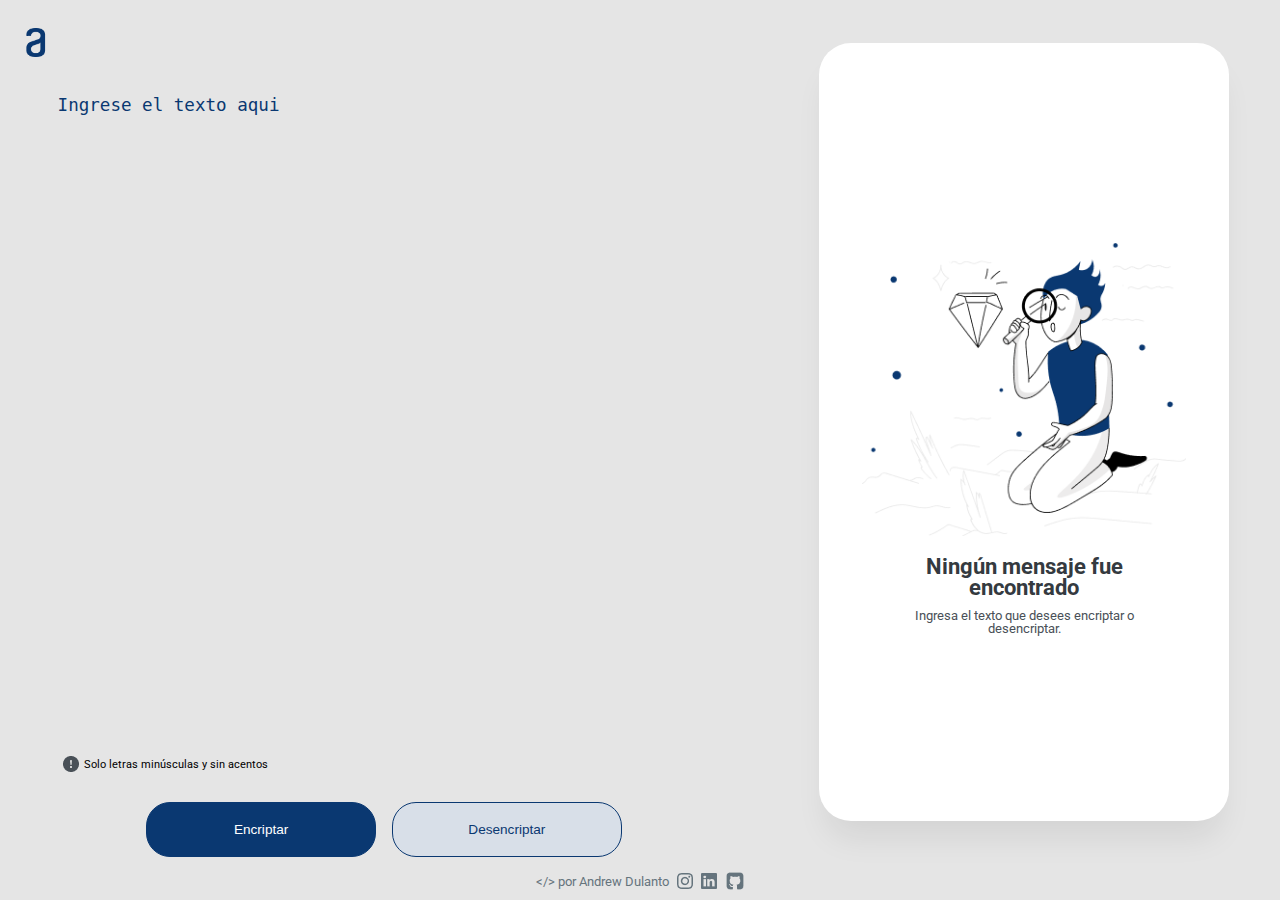
<file: index.html>
<!DOCTYPE html>

<html lang="es">
    
    <head>

        <meta charset="UTF-8">
        <meta name="viewport" content="width=device-width">
        <title>Encriptador</title>
        <link rel="icon" href="imagenes/exclamationCircle.png">
        <link rel="stylesheet" href="reset.css">
        <link rel="stylesheet" href="style.css">
        <link rel="preconnect" href="https://fonts.googleapis.com">
        <link rel="preconnect" href="https://fonts.gstatic.com" crossorigin>
        <link href="https://fonts.googleapis.com/css2?family=Roboto&display=swap" rel="stylesheet">

    </head>

    <body>
        <section class="pantalla">  
            
            <div class="texto">
                <div class="logo">
                    <h1><img src="imagenes/logo.png"></h1>
                </div>
                
                <div class="cuadroTexto">
                    <textarea class="textoEncriptar" name="textoEncriptar" id="textoEncriptar" placeholder="Ingrese el texto aqui"></textarea>
                    <div class="instruccion">
                        <h4><img src="imagenes/exclamationCircle.png"></h4>
                        <h4>Solo letras minúsculas y sin acentos</h4>
                    </div>
                </div>

                <div class="botones">
                    <input type="submit" id="botonEncriptar" name="botonEncriptar" value="Encriptar" class="botonEncriptar">
                    <input type="submit" id="botonDesencriptar" name="botonDesencriptar" value="Desencriptar" class="botonDesencriptar">
                </div>
            </div>

            <div class="textoMostrado">
                <div class="caja">
                    <div id="desaparecer" class="desaparecer">
                        <h1 class="munheco"><img src="imagenes/munheco.png"></h1>
                        <h2>Ningún mensaje fue encontrado</h2>
                        <h3>Ingresa el texto que desees encriptar o desencriptar.</h3>
                    </div>

                    <div class="aparecer" id="aparecer">
                        <p class="textoEncriptado" id="textoEncriptado"></p>
                        <input type="submit" id="botonCopiar" name="botonCopiar" value="Copiar" class="botonCopiar">
                    </div>

                    <div id="copiado" class="copiado">
                        <div class="mensajeCopiado">Texto copiado</div>
                    </div>                
                </div>
            </div>
        </section>

        <footer>
            <h2>&lt;/&gt; por Andrew Dulanto</h2>
            <h2>
                <a href="https://instagram.com/andrew.idb?igshid=MmIzYWVlNDQ5Yg==" target="_blank">
                <img src="imagenes/instagram.png"></a>
            </h2>
            <h2>
                <a href="https://www.linkedin.com/in/andrew-idb/" target="_blank">
                <img src="imagenes/linkedin.png"></a>
            </h2>
            <h2>
                <a href="https://github.com/animduba" target="_blank">
                <img src="imagenes/github.png"></a>
            </h2>
        </footer>

        <div id="error" class="error">
            <div class="cajaError">
                <div>ERROR</div>
                <div id="mensajeError" class="mensajeError">h</div>
                <input type="submit" id="botonError" name="botonError" value="Entendido" class="botonError">
            </div>
        </div>
        <script src="script.js"></script>
    </body>
    
</html>
</file>
<file: style.css>
body {
height: 100vh;
width: 100vw;

}

.pantalla {
    background: #E5E5E5;
    display: flex;
    align-items: center;
    height: 96vh;
    width: 100vw;

    font-family: 'Roboto', sans-serif;
}
  

.logo {
    height: 10%;
    width: 100%;

    display: flex;
    align-items: center;

    /*outline: red dashed 1px;*/   
}

.logo img {
    width: 60%;
    float: left;
}

.cuadroTexto {
    height: 83%;
    width: 100%;

    /*outline: red dashed 1px;*/  
}

.texto {
    margin-left: auto;
    height: 100%;
    width: 75%;  

    text-align: center;

    display: flex;
    justify-content: center;
    align-items: center;
    flex-direction: column;

    /*outline: red dashed 1px;*/
}


.textoEncriptar {
    background: #E5E5E5;
    border: none;
    resize: none;
    outline: none;
    
    color: #0A3871;
    font-size: 135%;
    height: 90%;
    width: 85%;

    margin: 1% 0 0 0; /*top right bottom left */

    /*outline: red dashed 1px;*/
}

textarea::placeholder {
    color: #0A3871;
}

.instruccion {
    display: inline-flex;
    flex-direction: row;
    align-items: center;
    height: 5%;
    width: 85%;

    margin: 1% 0 0 0; /*top right bottom left */

    /*outline: red dashed 1px;*/
}

.instruccion h4 {
    font-size: 70%;
}

h4 img{
    margin: 0px 5px 0px 5px; /*top right bottom left */
}

.botones {
    height: 8%;
    width: 100%;
    
    display: flex;
    justify-content: center;
    align-items: center;
    
}

.botonEncriptar {
    height: 80%;
    width: 30%;

    margin: 1%; /*top right bottom left */

    background: #0A3871;
    border: 1px solid #0A3871;
    border-radius: 24px;

    font-size: 85%;
    color: white;
    cursor: pointer;
}

.botonDesencriptar {
    height: 80%;
    width: 30%;

    margin: 1%; /*top right bottom left */
    
    background: #D8DFE8;
    border: 1px solid #0A3871;
    border-radius: 24px;

    font-size: 85%;
    color: #0A3871;
    cursor: pointer;
}

.botonEncriptar:hover, .botonDesencriptar:hover{
    transform: scale(1.05);
    box-shadow: 0px 0px 30px -9px #0A3871;
}

.textoMostrado {
    height: 100%;
    width: 50%;
    text-align: center;
    display: flex;
    justify-content: center;
    align-items: center;
    flex-direction: column;
    position: relative;

    /*outline: red dashed 1px;*/
}

.caja {
    background: #FFFFFF;
    height: 90%;
    width: 80%;

    box-shadow: 0px 24px 32px -8px rgba(0, 0, 0, 0.08);
    border-radius: 32px;

    color: black;
    text-align: left;
    font-size: 105%;

    display: flex;
    justify-content: center;
    align-items: center;
    flex-direction: column;

    /*outline: red dashed 1px;*/

}

.desaparecer {
    height: 92%;
    width: 88%;

    /*display: flex;*/
    display: flex;
    justify-content: center;
    align-items: center;
    flex-direction: column;

    /*outline: red dashed 1px;*/
    
}

.munheco {
    display: flex;
    justify-content: center;
    align-items: center;

    height: 45%;
    width: 90%;

    /*outline: red dashed 1px;*/
}

.munheco img {
    max-height: 100%;
    max-width: 100%;

    /*outline: red dashed 1px;*/
}

.caja h2 {
    text-align: center;
    color: #343A40;
    font-weight: bold;
    font-size: 130%;
    margin: 5px 10% 0 10%; /*top right bottom left */

    /*outline: red dashed 1px;*/
}

.caja h3 {
    text-align: center;
    color: #495057;
    font-size: 75%;
    margin: 3% 10% 0 10%; /*top right bottom left */

    /*outline: red dashed 1px;*/
}

.aparecer {
    height: 92%;
    width: 88%;

    display: none;
    justify-content: center;
    align-items: center;
    flex-direction: column;

    /*outline: red dashed 1px;*/
}

.textoEncriptado {
    height: 90%;
    width: 100%;

    overflow-y: auto;
    word-break: break-all;
    color: #495057;
}

.botonCopiar {
    height: 7.5%;
    width: 80%;

    margin: 1% 1% 5% 1%; /*top right bottom left */
    
    background: white;
    border: 1px solid #0A3871;
    border-radius: 24px;

    font-size: 85%;
    color: #0A3871;
    cursor: pointer;
}

.botonCopiar:hover, .botonDesencriptar:hover{
    transform: scale(1.05);
    box-shadow: 0px 0px 30px -9px #0A3871;
}

.copiado {
    height: 90%;
    width: 80%;
    border-radius: 32px;

    color: #65747D;

    background-color: rgba(0,0,0,.2);

    /*display: none;*/
    display: none;
    justify-content: center;
    align-items: center;
    flex-direction: column;

    position: absolute;
    z-index: 2;

    /*outline: red dashed 1px;*/
}

footer {
    height: 4vh;
    width: 100vw;
    background: #E5E5E5;
    display: flex;
    align-items: center;
    justify-content: center;
    font-family: 'Roboto', sans-serif;
}

footer h2 {
    color: #65747D;
    font-size: 80%;
    margin: 0 4px 0 4px; /*top right bottom left */
}

footer img:hover {
    transform: scale(1.1);
}

.error {
    width: 100%;
    height: 100%;

    position: absolute;
    top: 0;
    left: 0;

    background-color: rgba(0,0,0,.2);

    display: none;
}

.cajaError {  
    height: 15%;
    width: 20%;

    background-color: #f0f0f0;
    border: 1px solid #ccc;
    border-radius: 24px;

    position: fixed;
    top: 50%;
    left: 50%;
    transform: translate(-50%, -50%);

    padding: 2%;
    font-family: 'Roboto', sans-serif;
    text-align: center;

    display: flex;
    flex-direction: column;
    align-items: center;

    /*outline: red dashed 1px;*/
}

.cajaError :first-child {
    width: 90%;
    height: auto;

    font-size: 120%;
    font-weight: bold;
    color: #0A3871;
}

.mensajeError {
    width: 90%;
    height: 100%;
    
    font-size: 85%;
    color: black;

    display: flex;
    align-items: center;
    justify-content: center;

    text-align: center;

    /*outline: red dashed 1px;*/
}

.botonError {
    width: 65%;
    height: 65%;

    border: 1px solid #343A40;
    border-radius: 24px;
}

.botonError:hover{
    transform: scale(1.05);
    box-shadow: 0px 0px 30px -9px #0A3871;
}

/* Media query para ajustar el tamaño del cuadro en diferentes tamaños de pantalla */
@media screen and (max-width: 900px) {
    .pantalla {
        height: 96vh;
        width: 100vw;

        flex-direction: column;
    }
    
    .texto {
        height: 55%;
        width: 100%;
        
    }

    .cuadroTexto {
        height: 80%;
    }

    .textoEncriptar {
        height: 82%;
        width: 90%;
        margin: 1% 0 1% 0;
    }

    .instruccion {
        height: 8%;
        width: 90%;
        margin: 0;
    }

    .botones {
        height: 10%;
    }

    .botonEncriptar {
        margin: 0 0.5% 0 0; /*top right bottom left */
    }

    .botonDesencriptar {
        margin: 0 0 0 0.5%; /*top right bottom left */
    }

    .textoMostrado {
        height: 45%;
        width: 100%;
    }

    .caja {
        height: 90%;
        width: 90%;
        border-radius: 20px;
    }
    
    .munheco {
        height: 65%;
        width: 80%;
    }

    .caja h2 {
        font-size: 115%;
    }

    .caja h3 {
        font-size: 75%;
        margin: 1% 10% 0 10%; /*top right bottom left */
    }

    .botonCopiar {
        height: 12%;
        width: 40%;

        margin: 1% 1% 1% 1%;
    }

    .copiado {
        border-radius: 20px;
        width: 90%;
    }

    .cajaError {  
        height: 15%;
        width: 40%;
    }
}

/* Media query para ajustar el tamaño del cuadro en diferentes tamaños de pantalla */
@media screen and (max-width: 400px) {
    .logo img {
        width: 45%;
    }

    .botones {
        margin: 2% 1% 2% 1%; /*top right bottom left */
    }

    .botonEncriptar {
        height: 90%;
        width: 45%;
    }

    .botonDesencriptar {
        height: 90%;
        width: 45%;
    }

    .caja h2 {
        font-size: 90%;
    }

    .caja h3 {
        font-size: 60%;
        margin: 1% 10% 0 10%; /*top right bottom left */
    }

    footer h2 {
        font-size: 75%;
    }

    .cajaError {  
        height: 15%;
        width: 60%;
        padding: 5%;
    }

}
</file>
